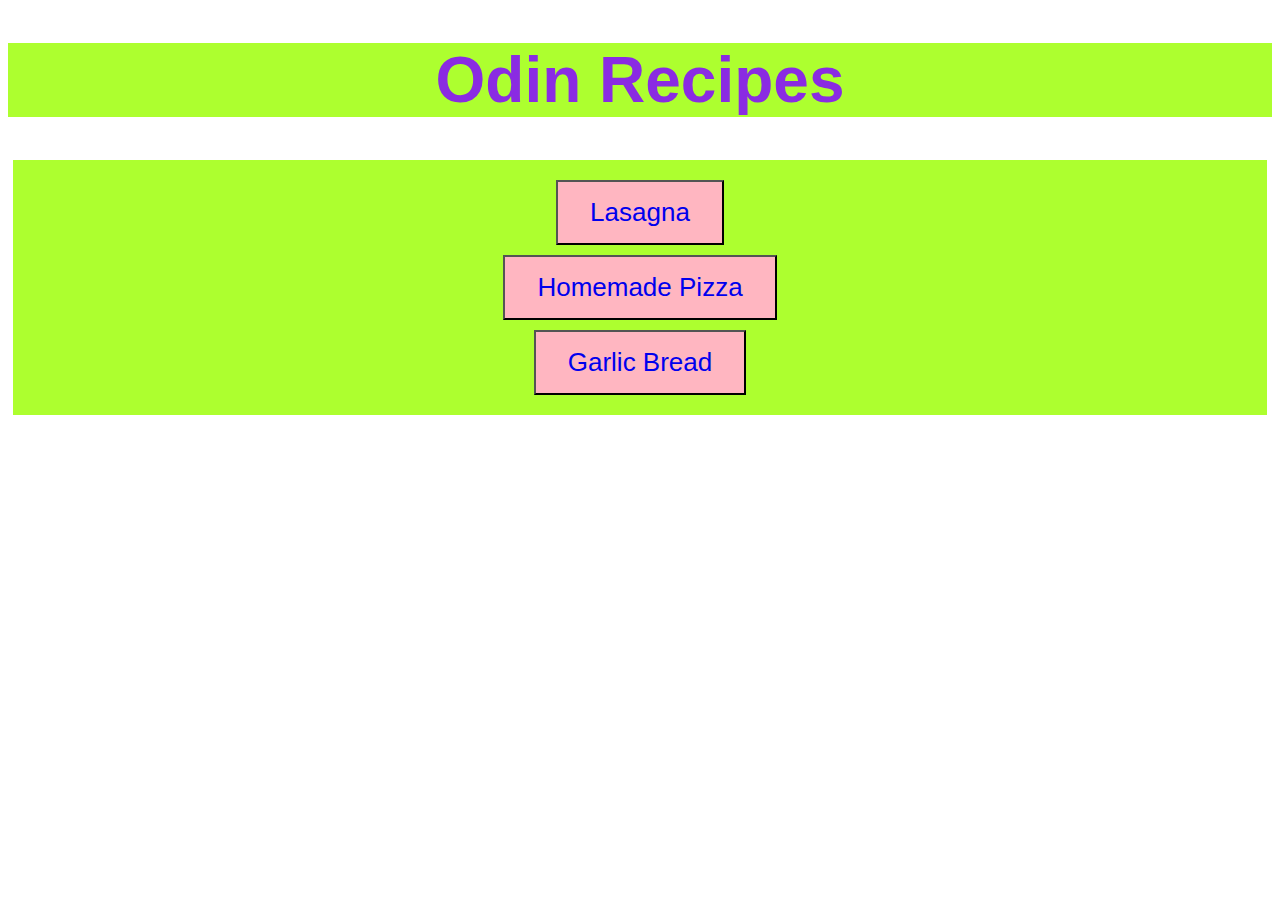
<file: index.html>
<!DOCTYPE html>
<html lang="en">
    <head>
        <link rel="stylesheet" href="./recipes/css/style.css">
        <meta charset="UTF-8">
        <title>Odin Recipes</title>
    </head>
    <body>
       <h1 class="big-header">Odin Recipes</h1>
       <ul class="recipe-list">
         <li><button class="button"><a href="./recipes/lasagna.html"> Lasagna</a></button></li>
         <li><button class="button"><a href="./recipes/homemade-pizza.html"> Homemade Pizza</a></button> </li>
         <li><button class="button"><a href="./recipes/garlic-bread.html"> Garlic Bread </a></button></li>
       </ul>
    </body>
</html>
</file>
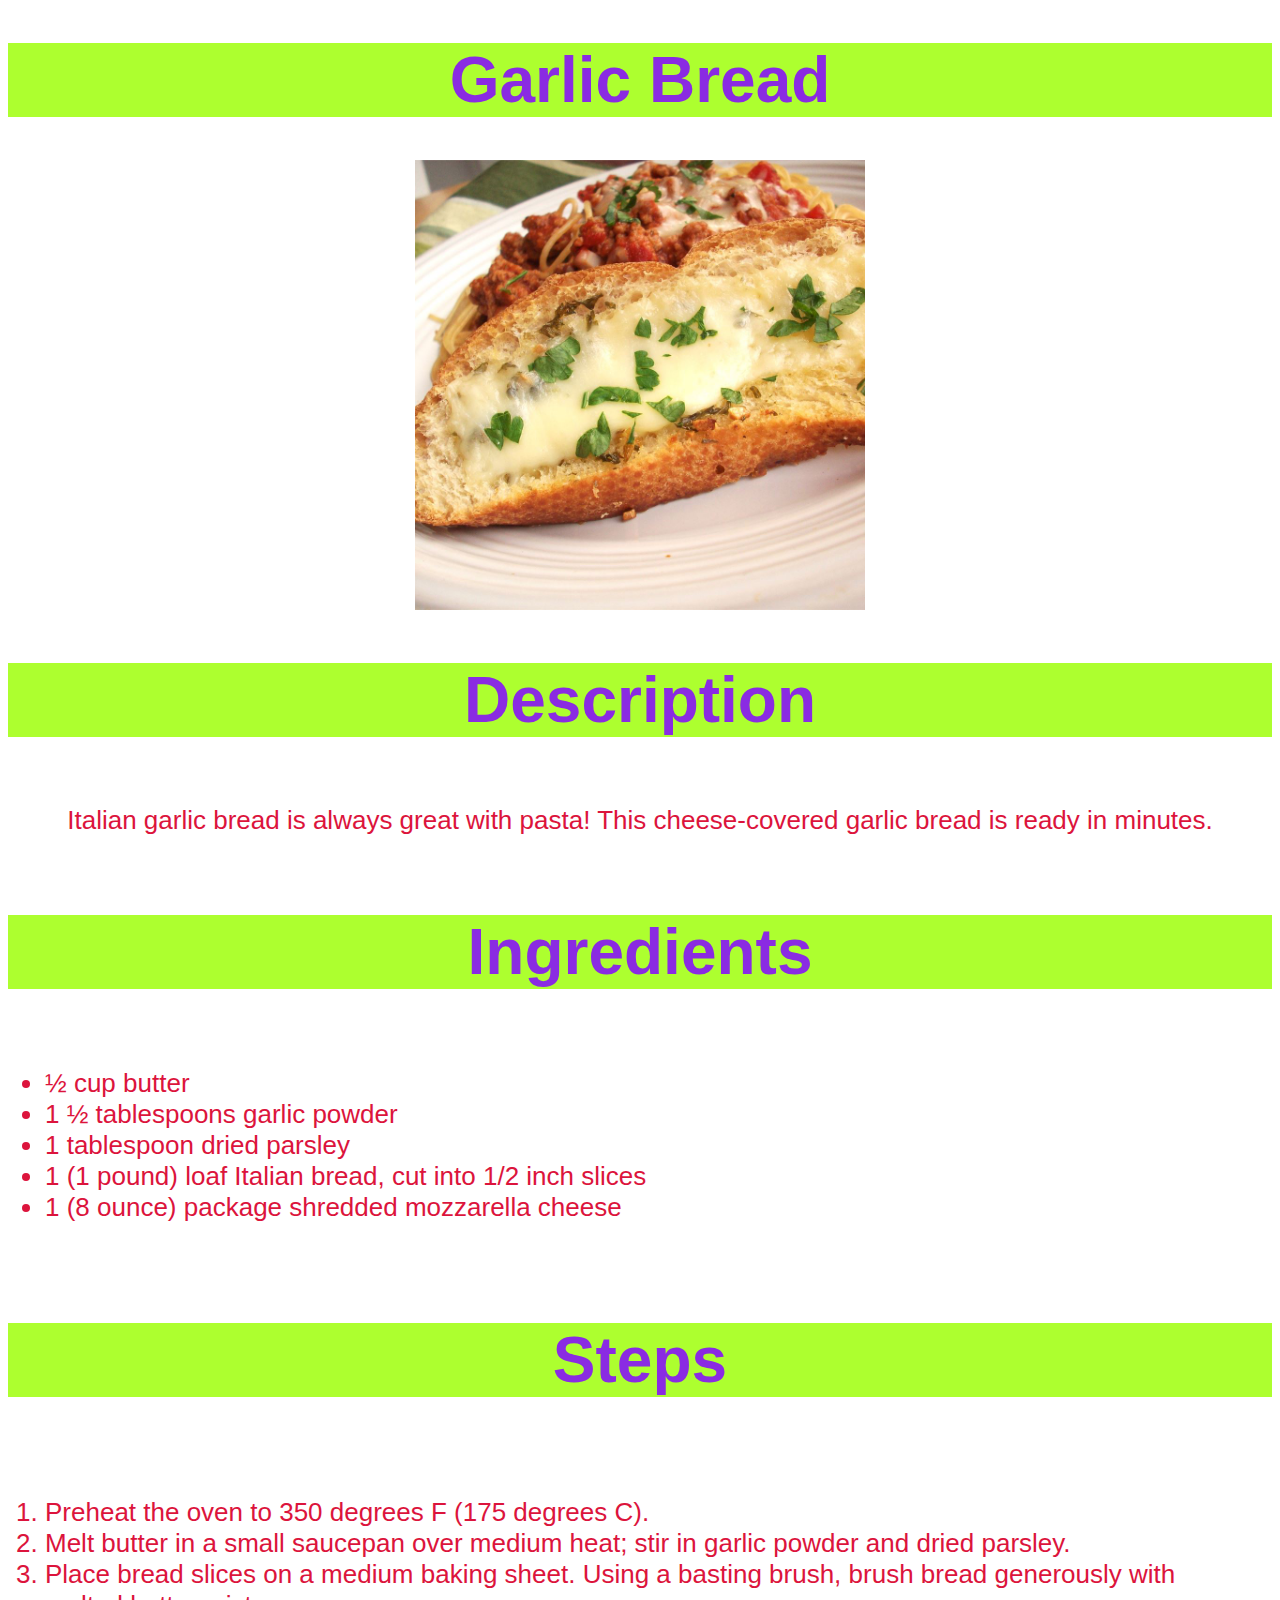
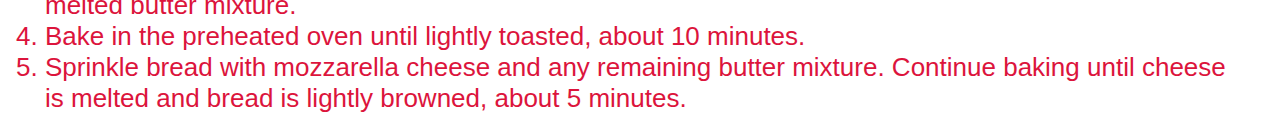
<file: recipes/garlic-bread.html>
<!DOCTYPE html>
<html lang="en">
    <head>
        <meta charset="UTF-8">
        <title>Garlic Bread</title>
        <link rel="stylesheet" href="./css/style.css">
    </head>
    <body>
        <h1 class="big-header"><strong>Garlic Bread</strong></h1>
        <img src="./images/garlic-bread.png" class="imaj" alt="garlic-bread.png">
        <h2 class="big-header"><strong>Description</strong></h2>
        <p class="description"> Italian garlic bread is always great with pasta! This cheese-covered garlic bread is ready in minutes.
        </p>
        <h3 class="big-header"><strong>Ingredients</strong></h3>
        <ul class="ingredients">
            <li>½ cup butter</li>
            <li>1 ½ tablespoons garlic powder</li>
            <li>1 tablespoon dried parsley </li>
            <li>1 (1 pound) loaf Italian bread, cut into 1/2 inch slices</li>
            <li>1 (8 ounce) package shredded mozzarella cheese</li>
        </ul>
        <h4 class="big-header"><strong>Steps</strong></h4>
        <ol class="steps">
            <li>Preheat the oven to 350 degrees F (175 degrees C).</li>
            <li>Melt butter in a small saucepan over medium heat; stir in garlic powder and dried parsley.</li>
            <li>Place bread slices on a medium baking sheet. Using a basting brush, brush bread generously with melted butter mixture.</li>
            <li>Bake in the preheated oven until lightly toasted, about 10 minutes.</li>
            <li>Sprinkle bread with mozzarella cheese and any remaining butter mixture. Continue baking until cheese is melted and bread is lightly browned, about 5 minutes.</li>
        </ol>
    </body>
</html>
</file>
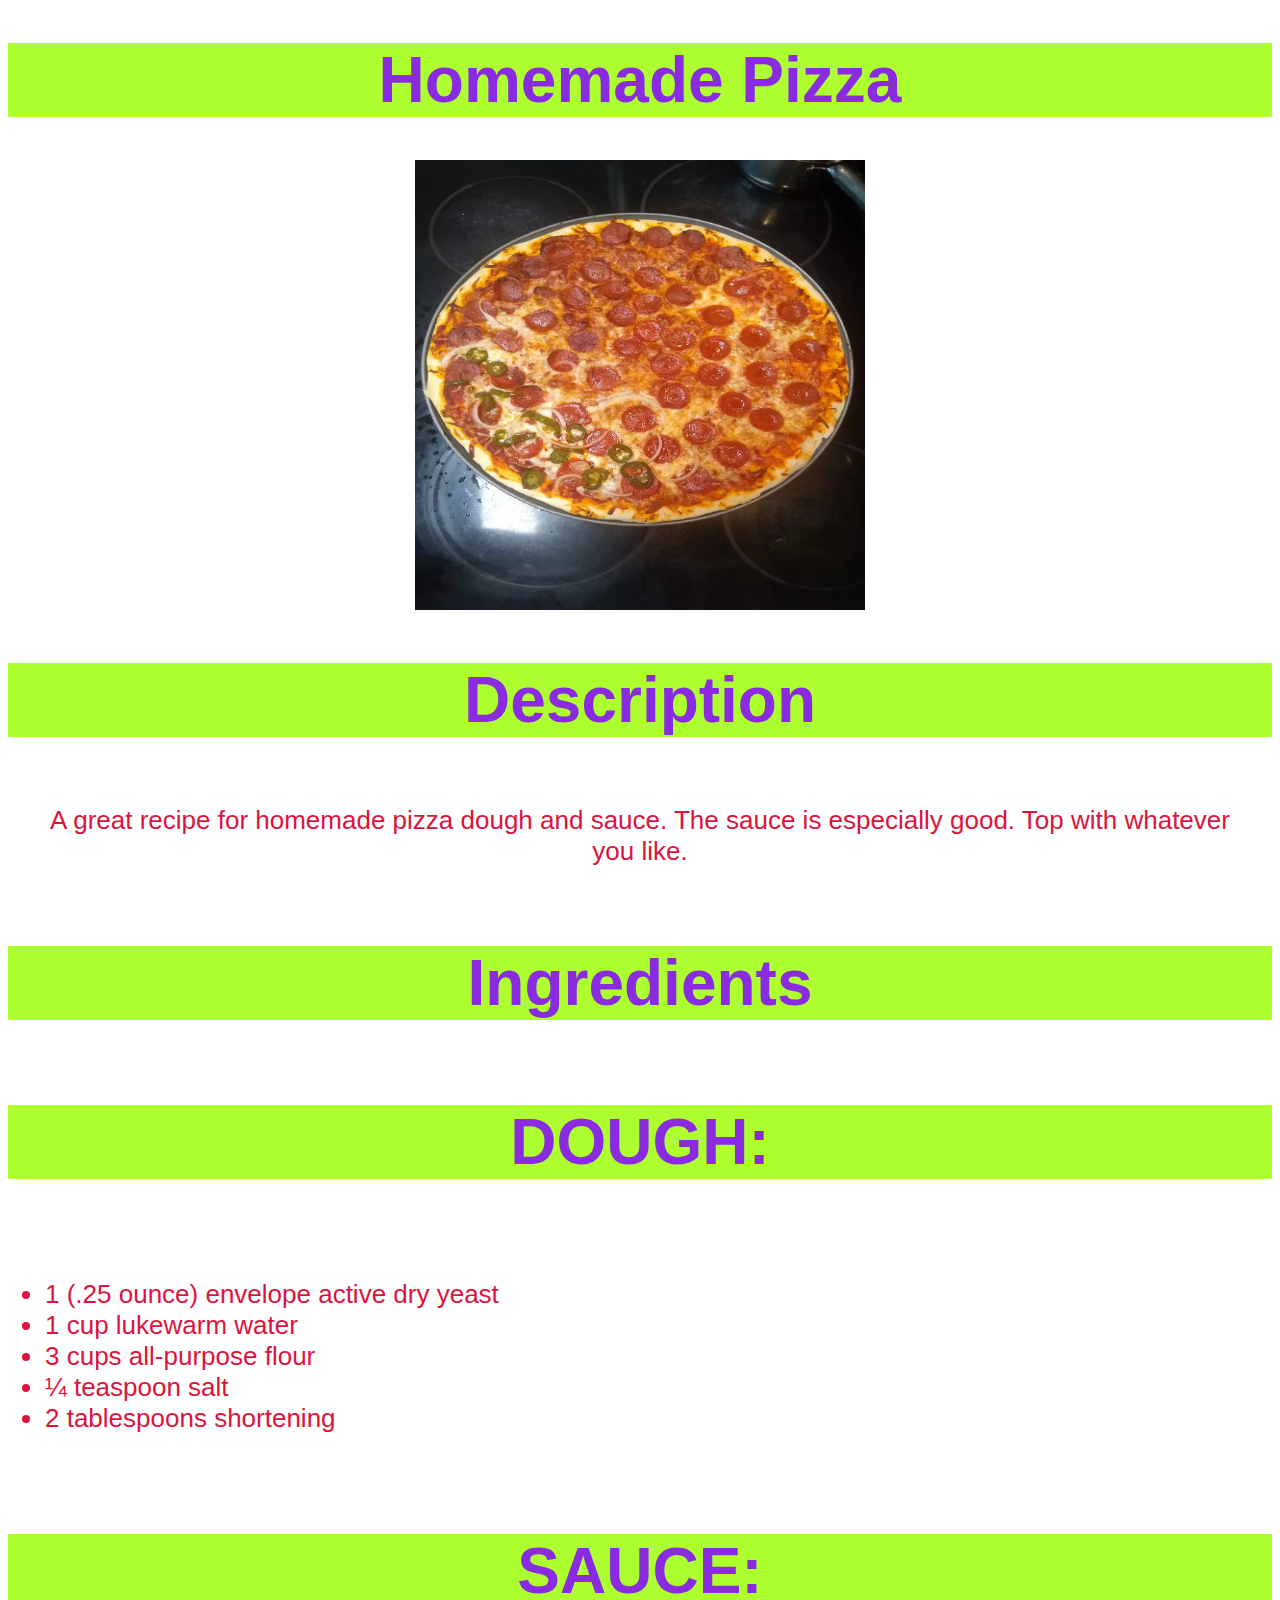
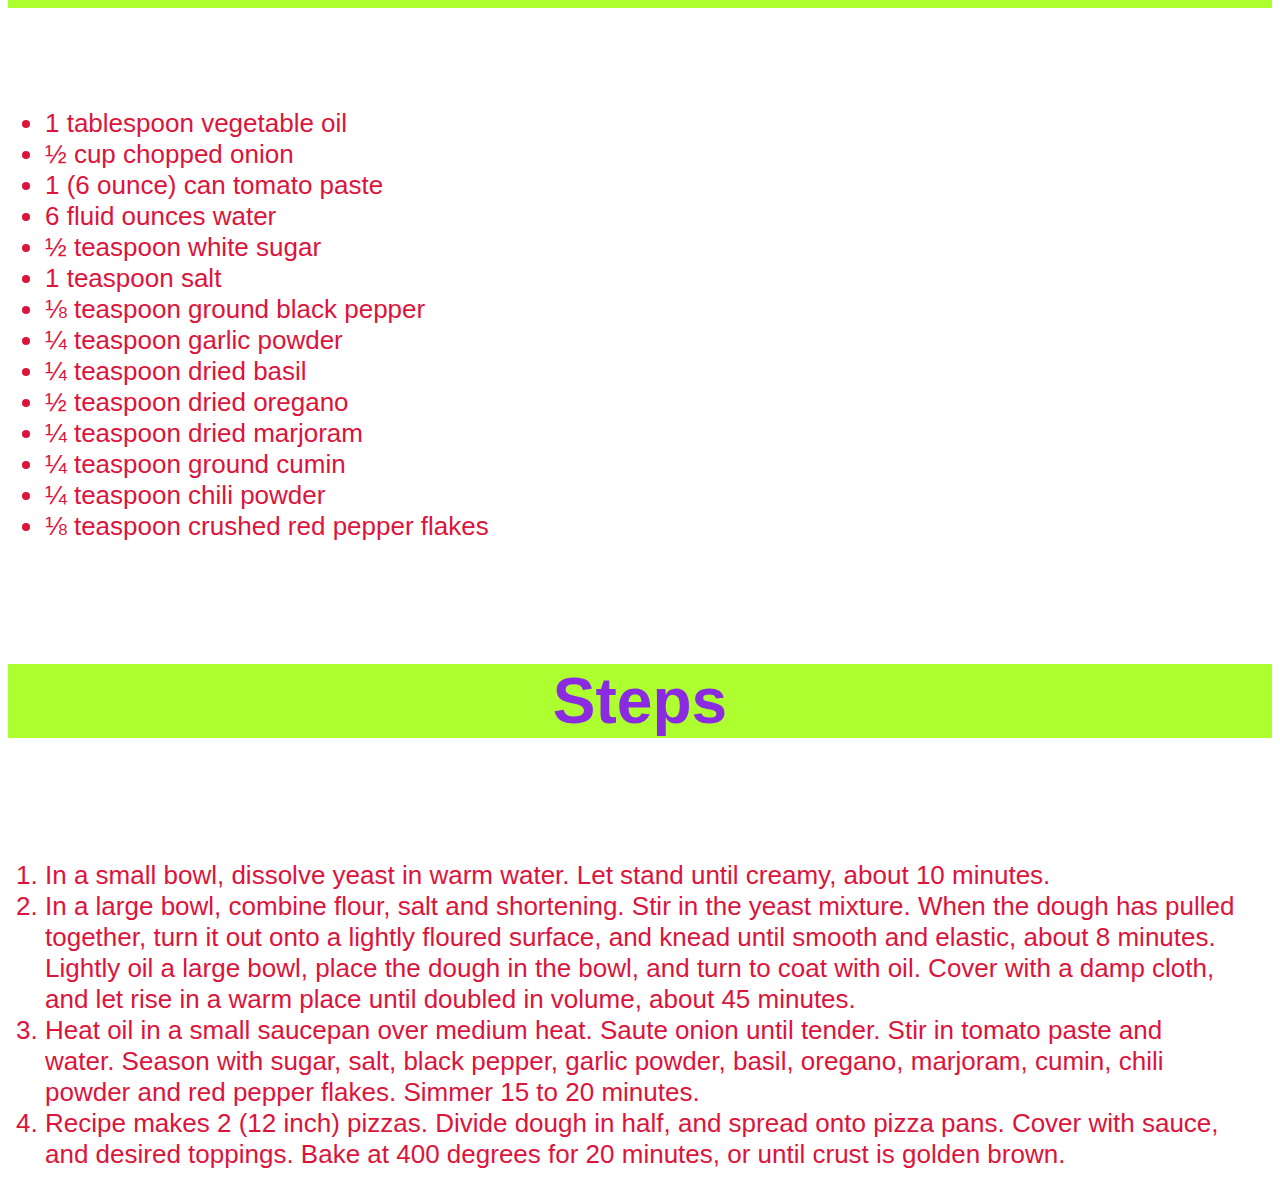
<file: recipes/homemade-pizza.html>
<!DOCTYPE html>
<html lang="en">
    <head>
        <meta charset="UTF-8">
        <title>Homemade Pizza</title>
        <link rel="stylesheet" href="./css/style.css">
    </head>
    <body>
        <h1 class="big-header"><strong>Homemade Pizza</strong></h1>
        <img src="./images/pizza.png" class="imaj" alt="pizza.png">
        <h2 class="big-header"><strong>Description</strong></h2>
        <p class="description">A great recipe for homemade pizza dough and sauce. The sauce is especially good. Top with whatever you like.        </p>
        <h3 class="big-header"><strong>Ingredients</strong></h3>
        <h4 class="big-header">DOUGH:</h4>
        <ul class="ingredients">
            <li>1 (.25 ounce) envelope active dry yeast</li>
            <li>1 cup lukewarm water</li>
            <li>3 cups all-purpose flour</li>
            <li>¼ teaspoon salt</li>
            <li>2 tablespoons shortening</li>
        </ul>
        <h4 class="big-header">SAUCE:</h4>
        <ul class="ingredients">
            <li>1 tablespoon vegetable oil</li>
            <li>½ cup chopped onion</li>
            <li>1 (6 ounce) can tomato paste</li>
            <li>6 fluid ounces water</li>
            <li>½ teaspoon white sugar</li>
            <li>1 teaspoon salt</li>
            <li>⅛ teaspoon ground black pepper</li>
            <li>¼ teaspoon garlic powder</li>
            <li>¼ teaspoon dried basil</li>
            <li>½ teaspoon dried oregano</li>
            <li>¼ teaspoon dried marjoram</li>
            <li>¼ teaspoon ground cumin</li>
            <li>¼ teaspoon chili powder</li>
            <li>⅛ teaspoon crushed red pepper flakes</li>
        </ul>
        <h5 class="big-header"><strong>Steps</strong></h5>
        <ol class="steps">
            <li>In a small bowl, dissolve yeast in warm water. Let stand until creamy, about 10 minutes.
            </li>
            <li>In a large bowl, combine flour, salt and shortening. Stir in the yeast mixture. When the dough has pulled together, turn it out onto a lightly floured surface, and knead until smooth and elastic, about 8 minutes. Lightly oil a large bowl, place the dough in the bowl, and turn to coat with oil. Cover with a damp cloth, and let rise in a warm place until doubled in volume, about 45 minutes.
            </li>
            <li>Heat oil in a small saucepan over medium heat. Saute onion until tender. Stir in tomato paste and water. Season with sugar, salt, black pepper, garlic powder, basil, oregano, marjoram, cumin, chili powder and red pepper flakes. Simmer 15 to 20 minutes. </li>
            <li>Recipe makes 2 (12 inch) pizzas. Divide dough in half, and spread onto pizza pans. Cover with sauce, and desired toppings. Bake at 400 degrees for 20 minutes, or until crust is golden brown.
            </li>
        </ol>
    </body>
</html>
</file>
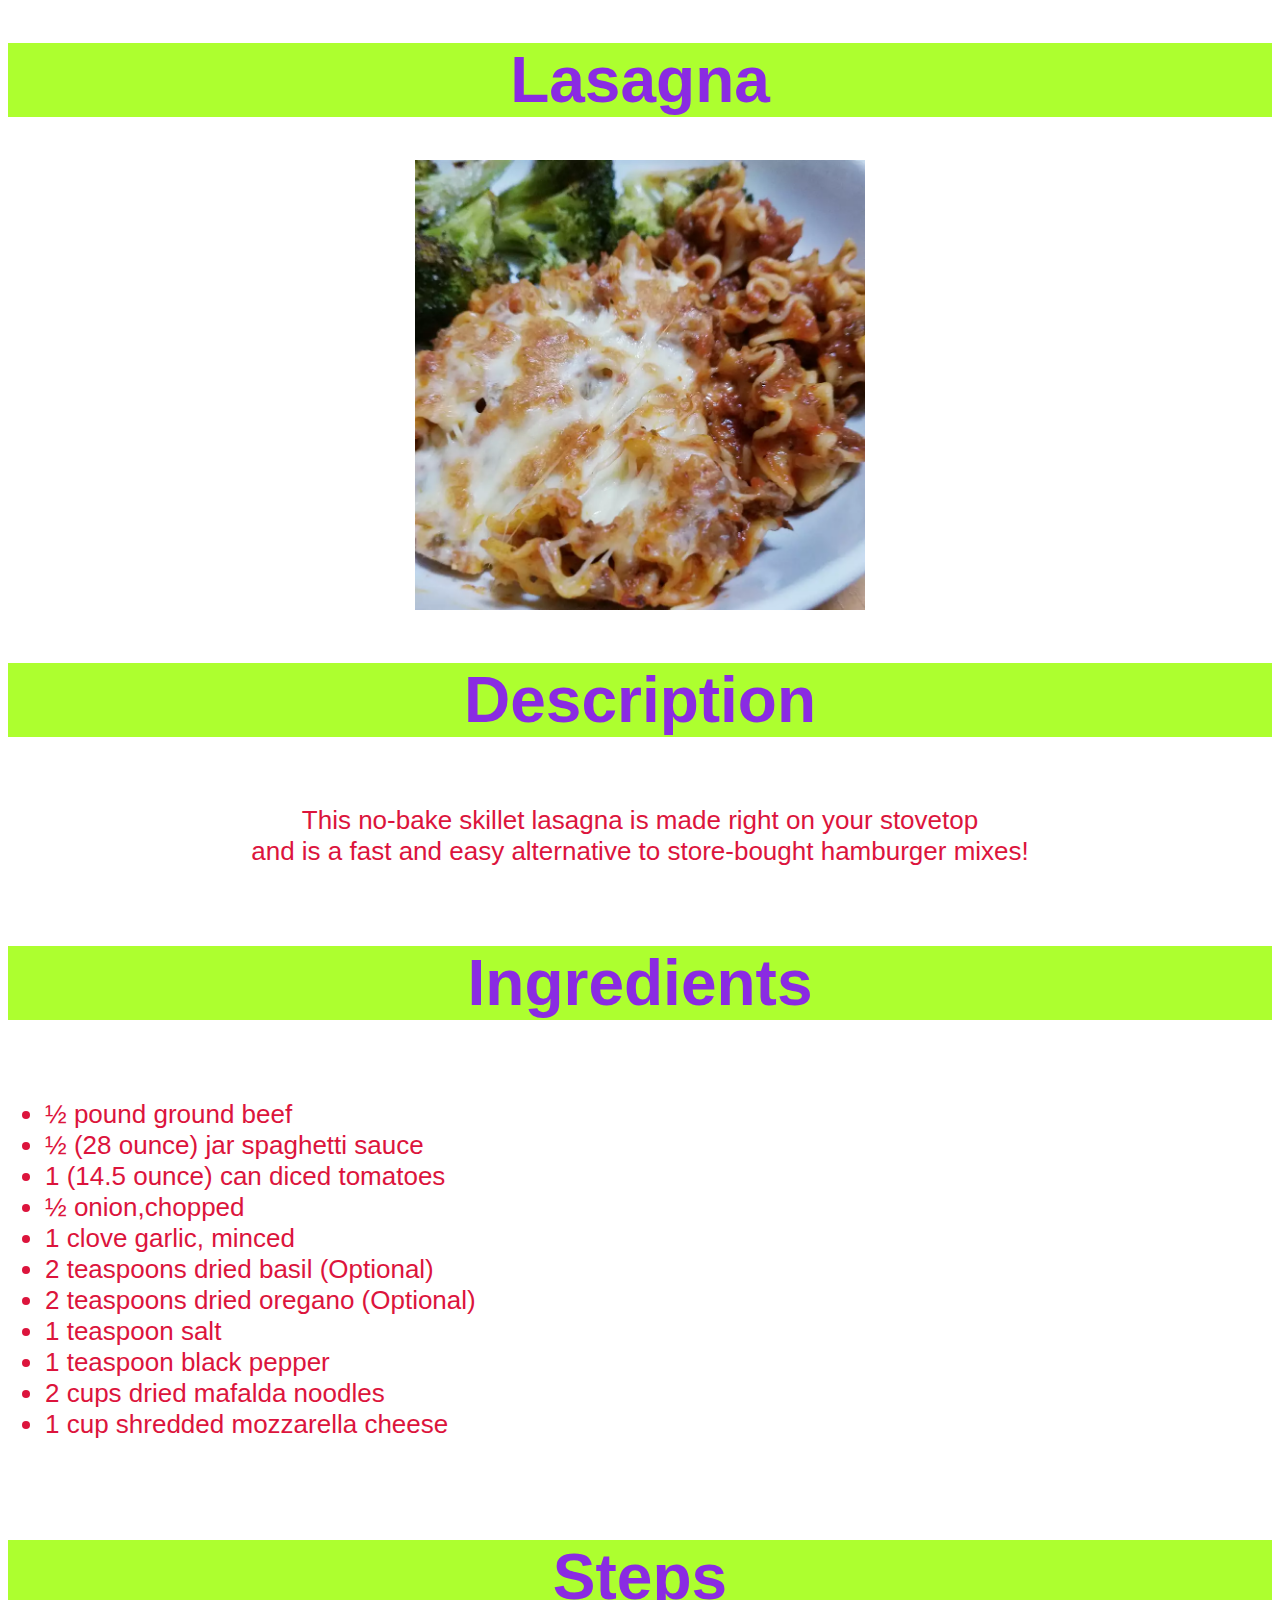
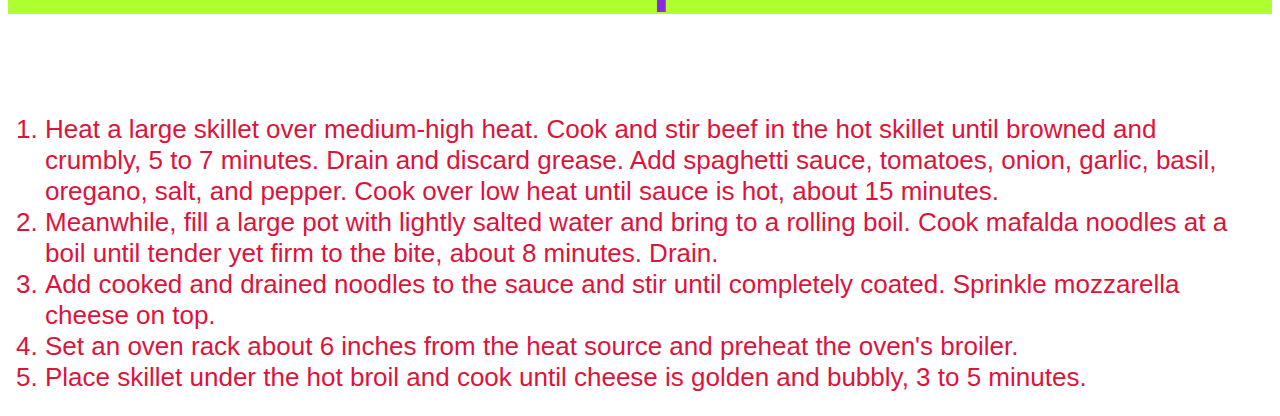
<file: recipes/lasagna.html>
<!DOCTYPE html>
<html lang="en">
    <head>
        <meta charset="UTF-8">
        <link rel="stylesheet" href="./css/style.css">
        <title>Lasagna</title>
    </head>
    <body>
        <h1 class="big-header"><strong>Lasagna</strong></h1>
        <img src="./images/lasagna.png" alt="lasagna.png" class="imaj">
        <h2 class="big-header"><strong>Description</strong></h2>
        <p class="description">This no-bake skillet lasagna is made right on your stovetop <br> and is a fast and easy alternative to store-bought hamburger mixes!</p>
        <h3 class="big-header"><strong>Ingredients</strong></h3>
         <ul class="ingredients">
            <li>½ pound ground beef</li>
            <li>½ (28 ounce) jar spaghetti sauce</li>
            <li>1 (14.5 ounce) can diced tomatoes</li>
            <li>½ onion,chopped</li>
            <li>1 clove garlic, minced</li>
            <li>2 teaspoons dried basil (Optional)</li>
            <li>2 teaspoons dried oregano (Optional)</li>
            <li>1 teaspoon salt</li>
            <li>1 teaspoon black pepper</li>
            <li>2 cups dried mafalda noodles</li>
            <li>1 cup shredded mozzarella cheese</li>
         </ul>
         <h4 class="big-header"><strong>Steps</strong></h4>
         <ol class="steps">
            <li>Heat a large skillet over medium-high heat. Cook and stir beef in the hot skillet until browned and crumbly, 5 to 7 minutes. Drain and discard grease. Add spaghetti sauce, tomatoes, onion, garlic, basil, oregano, salt, and pepper. Cook over low heat until sauce is hot, about 15 minutes.
            </li>
            <li>Meanwhile, fill a large pot with lightly salted water and bring to a rolling boil. Cook mafalda noodles at a boil until tender yet firm to the bite, about 8 minutes. Drain.
            </li>
            <li>Add cooked and drained noodles to the sauce and stir until completely coated. Sprinkle mozzarella cheese on top.
            </li>
            <li>Set an oven rack about 6 inches from the heat source and preheat the oven's broiler.
            </li>
            <li>Place skillet under the hot broil and cook until cheese is golden and bubbly, 3 to 5 minutes.
            </li>
         </ol>
    </body>
</html>
</file>
<file: recipes/css/style.css>
.big-header {
    text-align: center;
    font-size: 64px;
    color:blueviolet;
    background-color: greenyellow;
    font-family:'Franklin Gothic Medium', 'Arial Narrow', Arial, sans-serif;
    font-weight: 700;
}

.recipe-list,
.button{
    padding: 15px 32px;
    margin: 5px;  
    font-size: 26px;
    color:blueviolet;
    background-color: greenyellow;
    font-family:'Franklin Gothic Medium', 'Arial Narrow', Arial, sans-serif;
    font-weight: 200;
}

.recipe-list{
    text-align: center;
    list-style-type:none;
}
.button {
    background-color: lightpink;
}

a{
    text-decoration:none;  
}

.imaj{
    display: block;
    margin-left: auto;
    margin-right: auto;
    width:450px;
    height:450px;
}

.description{
    text-align:center;
    padding: 15px 32px;
    margin: 5px;  
    font-size: 26px;
    color: crimson;
    background-color: white;
    font-family:'Franklin Gothic Medium', 'Arial Narrow', Arial, sans-serif;
    font-weight: 400;

}

.ingredients {
    text-align:left;
    padding: 15px 32px;
    margin: 5px;  
    font-size: 26px;
    color: crimson;
    background-color: white;
    font-family:'Franklin Gothic Medium', 'Arial Narrow', Arial, sans-serif;
    font-weight: 0;
}

.steps {
    text-align:left;
    padding: 15px 32px;
    margin: 5px;  
    font-size: 26px;
    color: crimson;
    background-color: white;
    font-family:'Franklin Gothic Medium', 'Arial Narrow', Arial, sans-serif;
    font-weight: 0;
}
</file>
